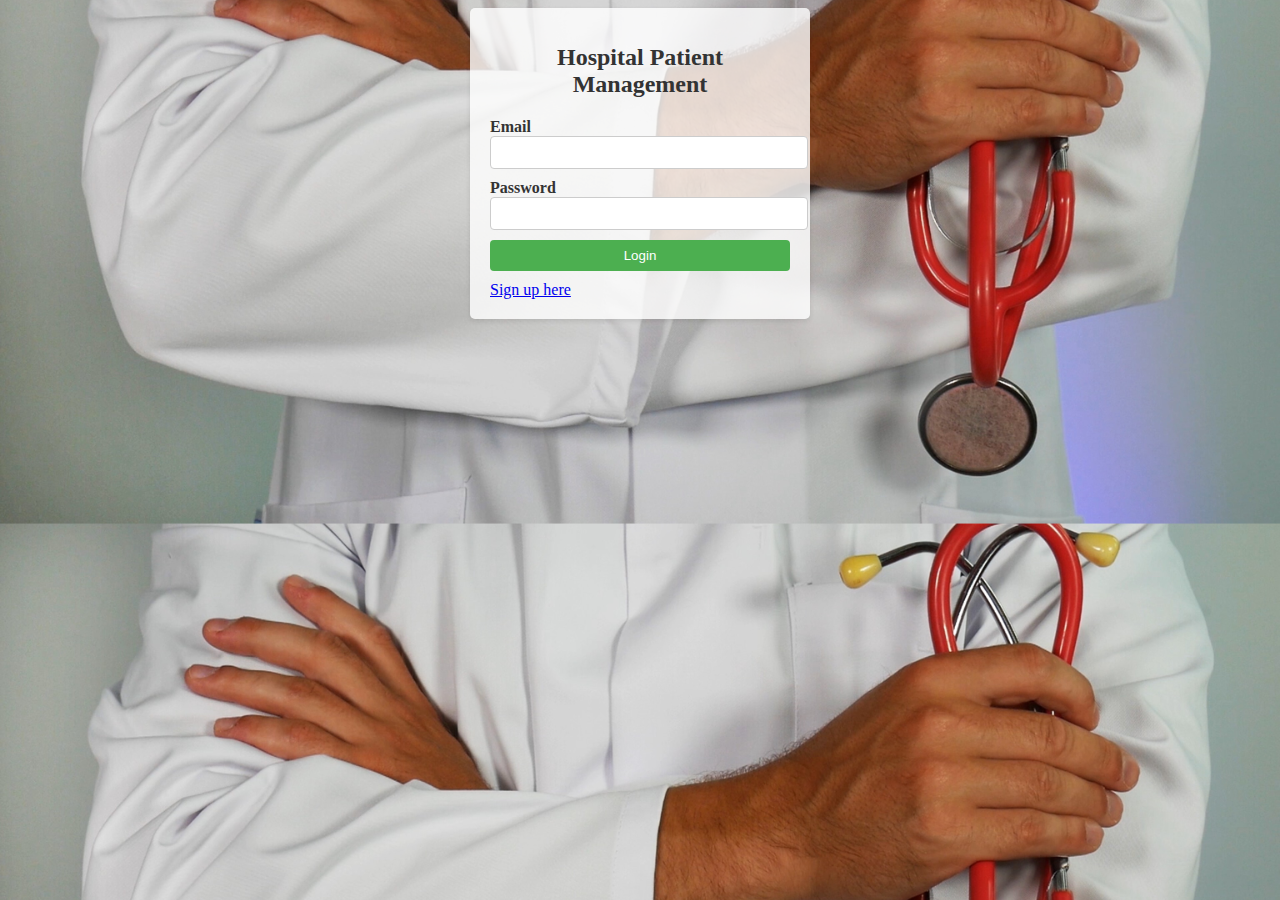
<file: index.html>
<!DOCTYPE html>
<html>
  <head>
    <title>Hospital Patient Management - Dashboard</title>
    <link rel="stylesheet" type="text/css" href="./styles/dashboard.css" />
  </head>
  <body>
    <header>
      <nav>
        <div class="user-info">
          <span id="user-name"></span>
          <h1 id="user-email"></h1>
        </div>
        <button id="logout-btn" class="logout-btn">Logout</button>
      </nav>
    </header>

    <div class="dashboard-container">
      <div class="dashboard-item">
        <a href="create-patient.html">
          <h2>Create Patient Entry</h2>
        </a>
      </div>
      <div class="dashboard-item">
        <a href="list-patient.html">
          <h2>List All Patients</h2>
        </a>
      </div>
      <div class="dashboard-item">
        <a href="search-patient.html">
          <h2>Search Patient</h2>
        </a>
      </div>
      <div class="dashboard-item">
        <a href="update-patient.html">
          <h2>Update Patient Entry</h2>
        </a>
      </div>
    </div>

    <script src="./js/dashboardscript.js"></script>
  </body>
</html>
</file>
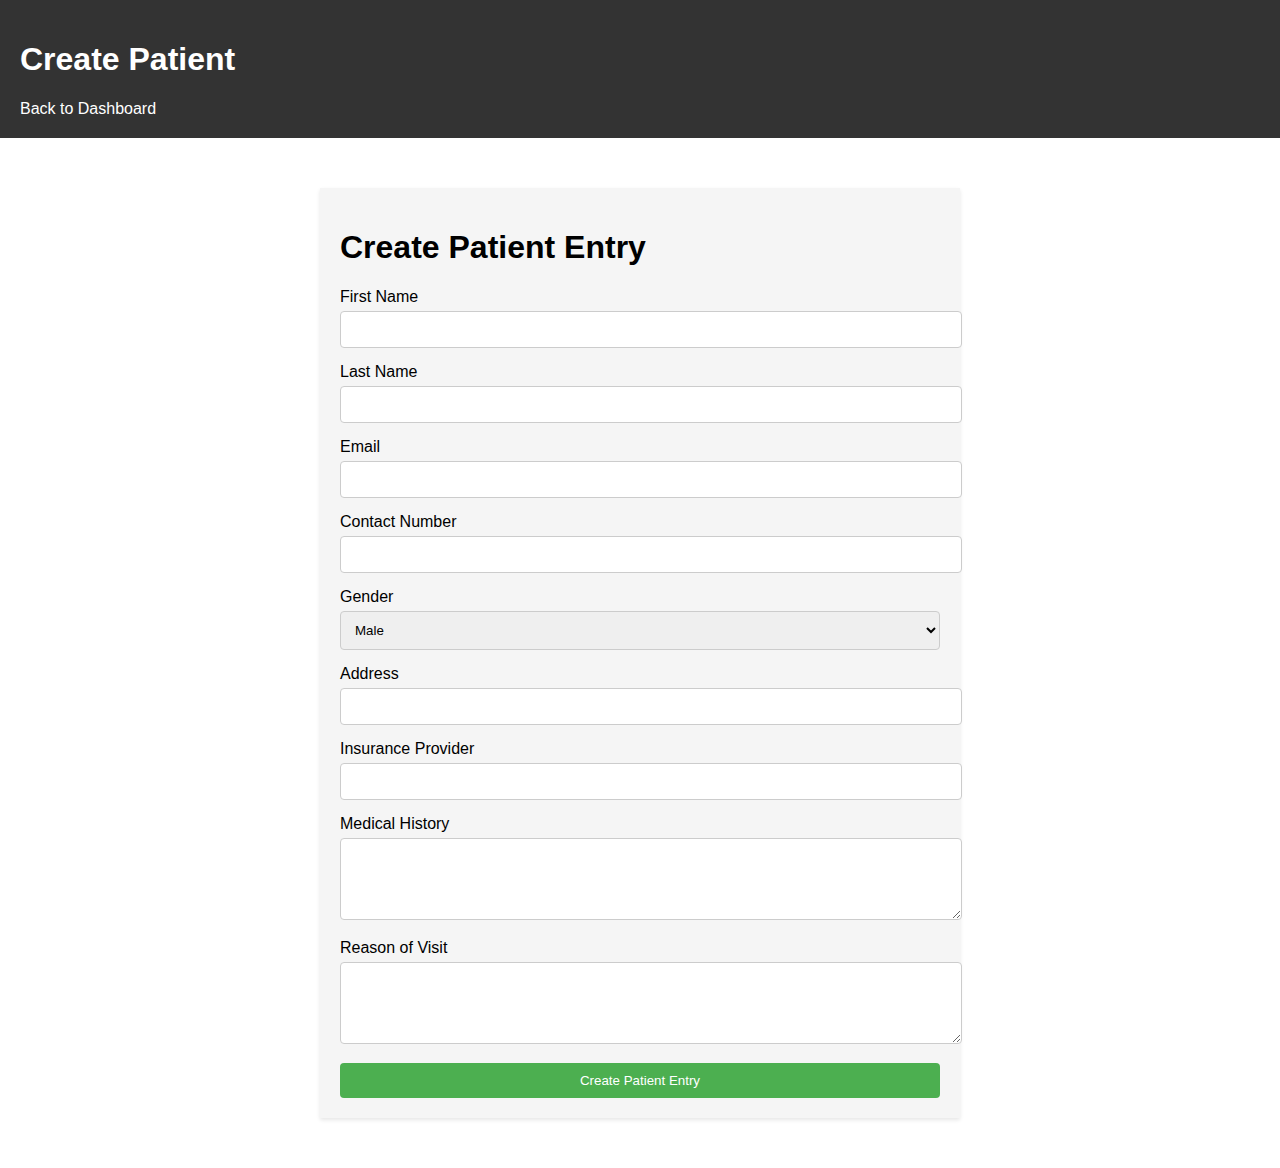
<file: create-patient.html>
<!DOCTYPE html>
<html lang="en">
  <head>
    <meta charset="UTF-8" />
    <meta name="viewport" content="width=device-width, initial-scale=1.0" />
    <link rel="stylesheet" href="./styles/create-patient.css" />
    <title>Create Patient Entry</title>
  </head>

  <body>
    <header>
        <h1>Create Patient</h1>
        <nav>
          <a href="index.html">Back to Dashboard</a>
        </nav>
      </header>
      <div class="container">
      
      <h1>Create Patient Entry</h1>
      <form id="create-patient-form">
        <label for="firstName">First Name</label>
        <input type="text" id="firstName" required />

        <label for="lastName">Last Name</label>
        <input type="text" id="lastName" required />

        <label for="email">Email</label>
        <input type="email" id="email" required />

        <label for="contactNumber">Contact Number</label>
        <input type="tel" id="contactNumber" required />

        <label for="gender">Gender</label>
        <select id="gender" required>
          <option value="MALE">Male</option>
          <option value="FEMALE">Female</option>
          <option value="OTHER">Other</option>
        </select>

        <label for="address">Address</label>
        <input type="text" id="address" required />

        <label for="insuranceProvider">Insurance Provider</label>
        <input type="text" id="insuranceProvider" required />

        <label for="medicalHistory">Medical History</label>
        <textarea id="medicalHistory" rows="4" required></textarea>

        <label for="reasonOfVisit">Reason of Visit</label>
        <textarea id="reasonOfVisit" rows="4" required></textarea>

        <button type="submit">Create Patient Entry</button>
      </form>
    </div>

    <script src="./js/create-patient.js"></script>
  </body>
</html>
</file>
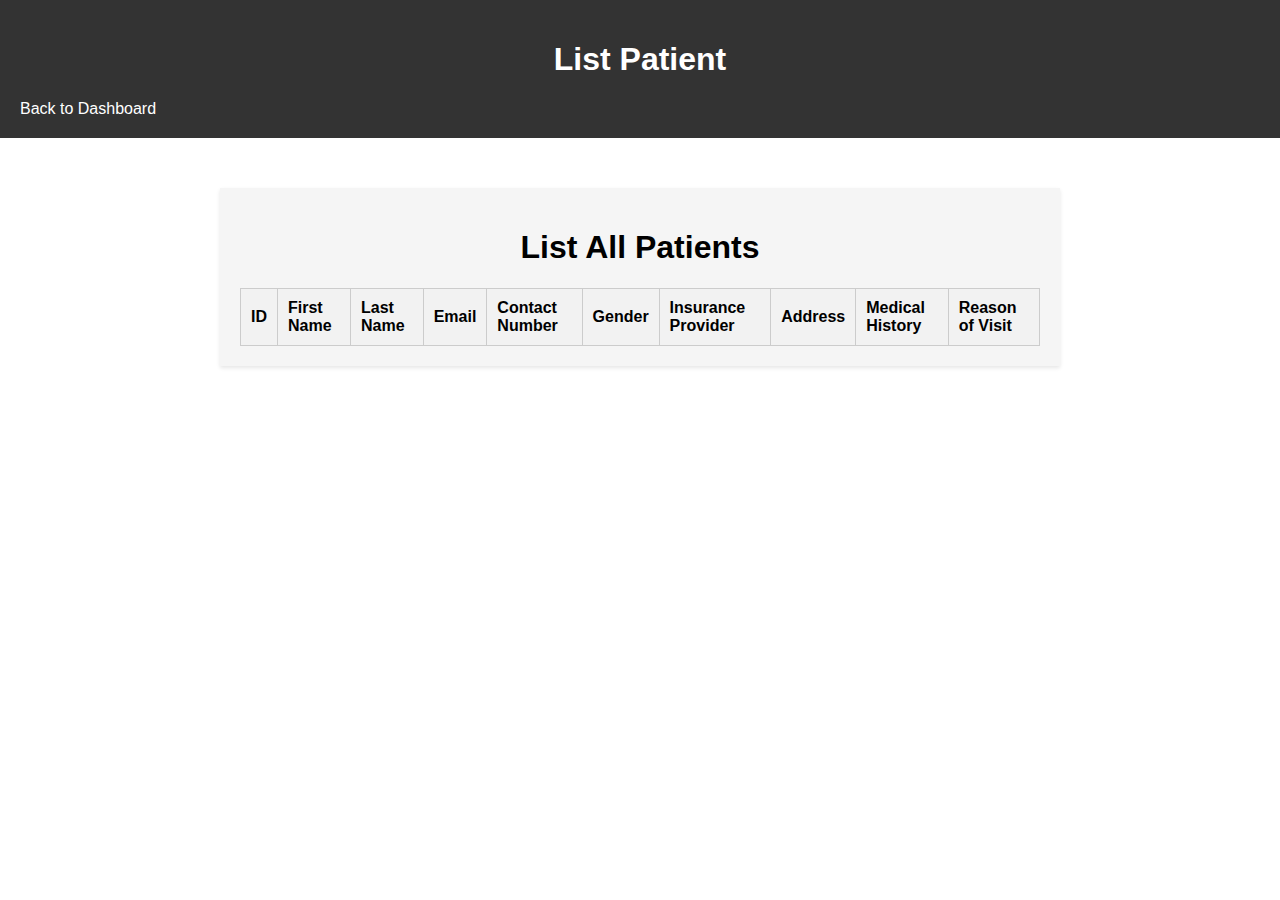
<file: list-patient.html>
<!DOCTYPE html>
<html lang="en">

<head>
  <meta charset="UTF-8">
  <meta name="viewport" content="width=device-width, initial-scale=1.0">
  <link rel="stylesheet" href="./styles/list-patient.css">
  <title>List All Patients</title>
</head>

<body>
<header>
<h1>List Patient</h1>
<nav>
  <a href="index.html">Back to Dashboard</a>
</nav>
</header>
  <div class="container">
    <h1>List All Patients</h1>
    <table id="patients-table">
      <thead>
        <tr>
          <th>ID</th>
          <th>First Name</th>
          <th>Last Name</th>
          <th>Email</th>
          <th>Contact Number</th>
          <th>Gender</th>
          <th>Insurance Provider</th>
          <th>Address</th>
          <th>Medical History</th>
          <th>Reason of Visit</th>
        </tr>
      </thead>
      <tbody id="patient-list"></tbody>
    </table>
  </div>

  <script src="./js/list-patient.js"></script>
</body>

</html>
</file>
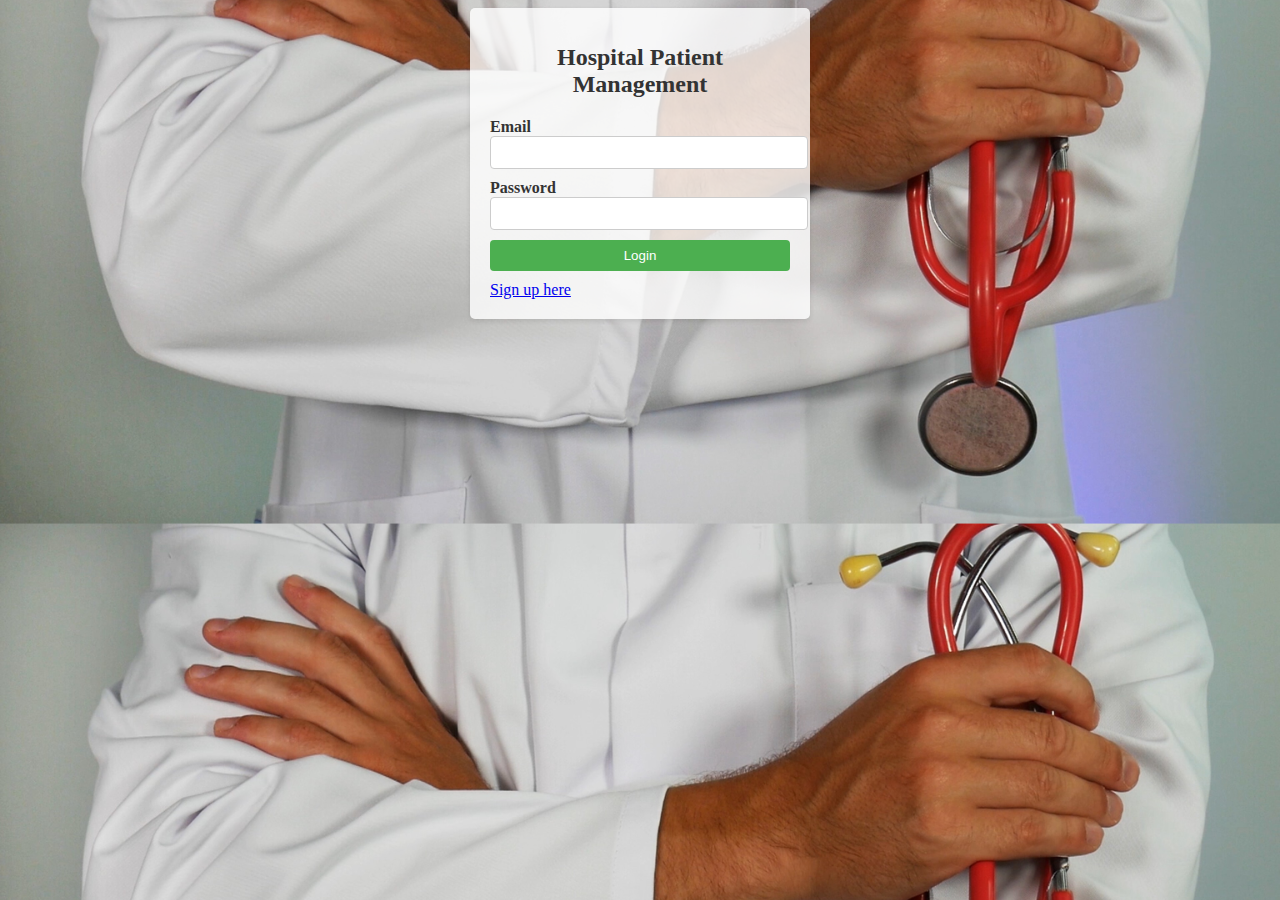
<file: login.html>
<!DOCTYPE html>
<html>
  <head>
    <title>Hospital Patient Management - Login</title>
    <link rel="stylesheet" type="text/css" href="./styles/login.css" />
  </head>
  <body>
    <div class="container">
      <h1>Hospital Patient Management</h1>
      <form id="login-form">
        <div class="form-group">
          <label for="email">Email</label>
          <input type="email" id="email" required />
        </div>
        <div class="form-group">
          <label for="password">Password</label>
          <input type="password" id="password" required />
        </div>
        <div class="form-group">
          <button type="submit">Login</button>
        </div>
        <a href="./Signup.html">Sign up here</a>
      </form>
    </div>

    <script src="./js/loginscript.js"></script>
  </body>
</html>
</file>
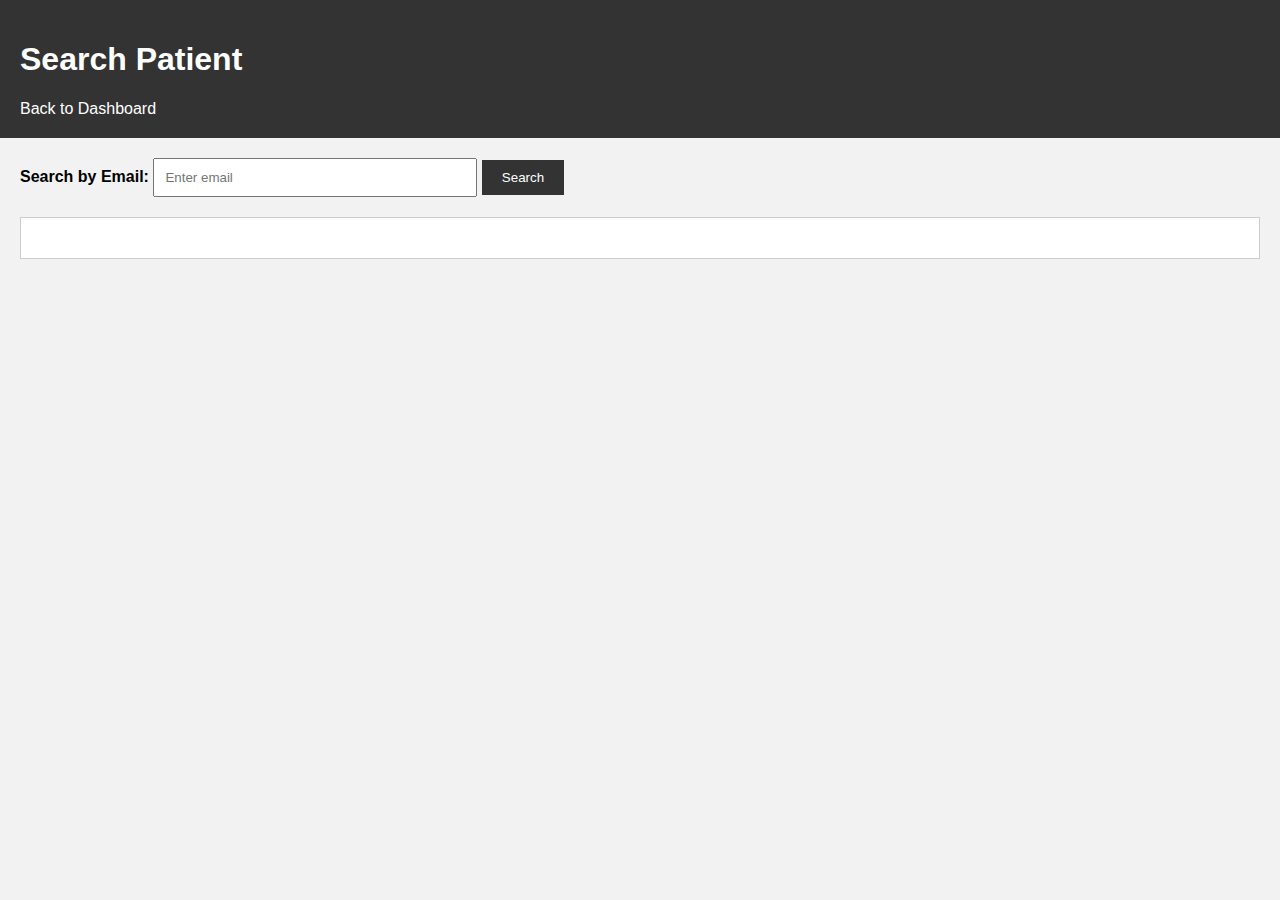
<file: search-patient.html>
<!DOCTYPE html>
<html>
<head>
  <title>Search Patient</title>
  <link rel="stylesheet" type="text/css" href="./styles/search.css">
</head>
<body>
  <header>
    <h1>Search Patient</h1>
    <nav>
      <a href="index.html">Back to Dashboard</a>
    </nav>
  </header>
  <main>
    <form id="search-form">
      <label for="email">Search by Email:</label>
      <input type="text" id="email" name="email" placeholder="Enter email">
      <button type="submit">Search</button>
    </form>
    <div id="search-results"></div>
  </main>
  <script src="./js/search.js"></script>
</body>
</html>
</file>
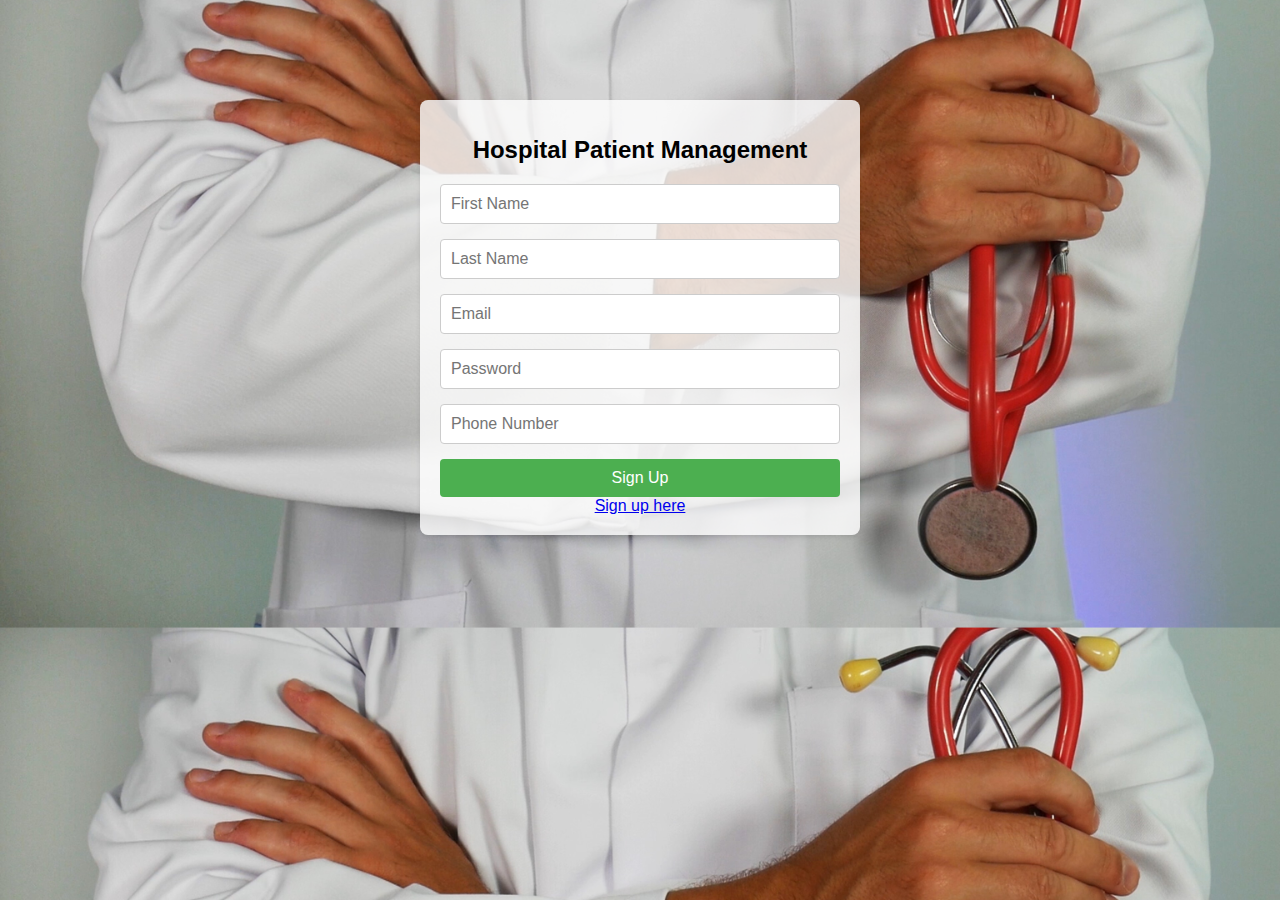
<file: Signup.html>
<!DOCTYPE html>
<html lang="en">
<head>
  <meta charset="UTF-8">
  <meta name="viewport" content="width=device-width, initial-scale=1.0">
  <title>Hospital Patient Management - Sign Up</title>
  <style>
    body {
      margin: 0;
      padding: 0;
      font-family: Arial, sans-serif;
      background-image: url('./images/hospital-bg.jpg');
      background-size: cover;
      background-position: center;
    }
    
    .container {
      max-width: 400px;
      margin: 0 auto;
      padding: 20px;
      background-color: rgba(255, 255, 255, 0.8);
      border-radius: 8px;
      box-shadow: 0 2px 4px rgba(0, 0, 0, 0.1);
      text-align: center;
      margin-top: 100px;
    }
    
    .container h1 {
      font-size: 24px;
      margin-bottom: 20px;
    }
    
    .container img {
      width: 150px;
      border-radius: 50%;
      margin-bottom: 20px;
    }
    
    .container form input[type="text"],
    .container form input[type="email"],
    .container form input[type="password"],
    .container form input[type="tel"] {
      width: 100%;
      padding: 10px;
      margin-bottom: 15px;
      border: 1px solid #ccc;
      border-radius: 4px;
      box-sizing: border-box;
      font-size: 16px;
    }
    
    .container form button {
      width: 100%;
      padding: 10px;
      background-color: #4CAF50;
      color: #fff;
      border: none;
      border-radius: 4px;
      cursor: pointer;
      font-size: 16px;
    }
    
    .container form button:hover {
      background-color: #45a049;
    }
  </style>
</head>
<body>
  <div class="container">
    <h1>Hospital Patient Management</h1>
    <form id="signup-form">
      <input type="text" id="firstName" placeholder="First Name" required>
      <input type="text" id="lastName" placeholder="Last Name" required>
      <input type="email" id="email" placeholder="Email" required>
      <input type="password" id="password" placeholder="Password" required>
      <input type="tel" id="phoneNumber" placeholder="Phone Number" required>
      <button type="submit">Sign Up</button>
      <a href="./Signup.html">Sign up here</a>
    </form>
    <div class="error-message"></div>
  </div>

  <script src="./js/signupscript.js"></script>
</body>
</html>
</file>
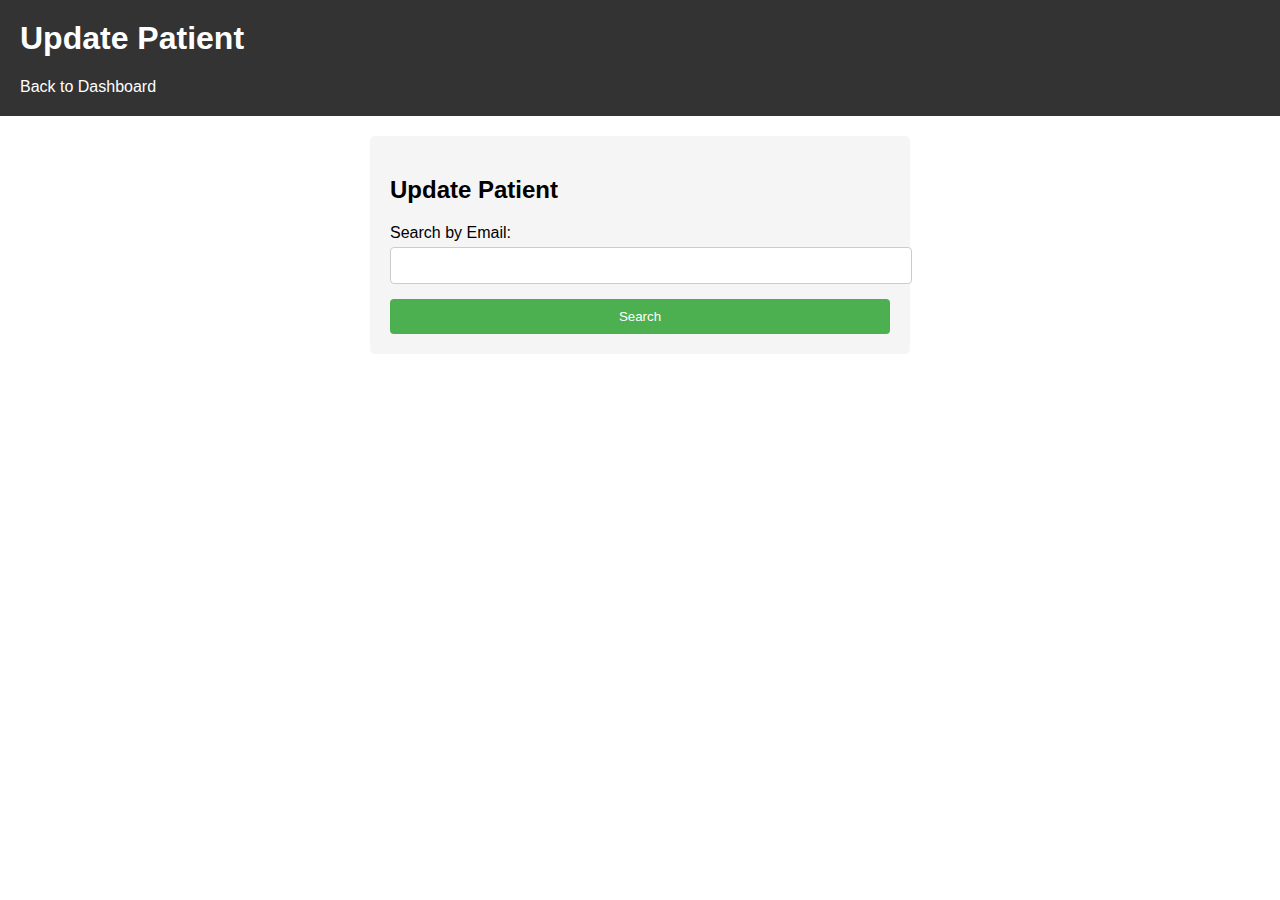
<file: update-patient.html>
<!DOCTYPE html>
<html>

<head>
  <title>Update Patient</title>
  <link rel="stylesheet" type="text/css" href="./styles/update-patient.css">
</head>

<body>
<header>
<h1>Update Patient</h1>
<nav>
  <a href="index.html">Back to Dashboard</a>
</nav>
</header>
  <main>
    <div class="container">
      <h2>Update Patient</h2>
      <form id="search-form">
        <label for="email">Search by Email:</label>
        <input type="email" id="email" required>
        <button type="submit">Search</button>
      </form>

      <form id="update-form" class="hidden">
        <label for="firstName">First Name:</label>
        <input type="text" id="firstName" required>
        <label for="lastName">Last Name:</label>
        <input type="text" id="lastName" required>
        <label for="contactNumber">Contact Number:</label>
        <input type="tel" id="contactNumber" required>
        <label for="gender">Gender:</label>
        <select id="gender" required>
          <option value="MALE">Male</option>
          <option value="FEMALE">Female</option>
        </select>
        <label for="address">Address:</label>
        <textarea id="address" required></textarea>
        <label for="insuranceProvider">Insurance Provider:</label>
        <input type="text" id="insuranceProvider" required>
        <label for="medicalHistory">Medical History:</label>
        <textarea id="medicalHistory" required></textarea>
        <label for="reasonOfVisit">Reason of Visit:</label>
        <textarea id="reasonOfVisit" required></textarea>
        <button type="submit">Update</button>
      </form>
    </div>
  </main>

  <script src="./js/update-patient.js"></script>
</body>

</html>
</file>
<file: styles/dashboard.css>
body {
    background-color: #f5f5f5;
    font-family: Arial, sans-serif;
    margin: 0;
    padding: 0;
  }
  
  nav {
    background-color: #333333;
    color: #ffffff;
    padding: 10px;
    box-shadow: 0 2px 4px rgba(0, 0, 0, 0.1);
    display: flex;
    justify-content: space-between;
    align-items: center;
  }
  
  header {
    background-color: #333;
    color: #fff;
    padding: 20px;
  }
  
  nav {
    margin-top: 10px;
  }
  
  nav a {
    color: #fff;
    text-decoration: none;
  }
  .user-info {
    font-weight: bold;
    margin-right: 20px;
  }
  
  .logout-btn {
    padding: 10px 20px;
    background-color: #4caf50;
    color: #ffffff;
    border: none;
    border-radius: 4px;
    cursor: pointer;
    transition: background-color 0.3s;
  }
  
  .logout-btn:hover {
    background-color: #45a049;
  }
  
  .dashboard-container {
    max-width: 800px;
    margin: 20px auto;
    display: grid;
    grid-template-columns: repeat(auto-fit, minmax(300px, 1fr));
    grid-gap: 20px;
  }
  
  .dashboard-item {
    background-color: #ffffff;
    padding: 20px;
    box-shadow: 0 2px 4px rgba(0, 0, 0, 0.1);
    text-align: center;
    transition: transform 0.3s;
    border-radius: 4px;
  }
  
  .dashboard-item:hover {
    transform: translateY(-5px);
  }
  
  .dashboard-item a {
    text-decoration: none;
    color: #333333;
  }
  
  .dashboard-item h2 {
    margin: 0;
    font-size: 20px;
    margin-bottom: 10px;
  }
  
  .dashboard-item p {
    margin: 0;
    color: #888888;
    font-size: 14px;
  }
</file>
<file: styles/create-patient.css>
body {
    font-family: Arial, sans-serif;
    margin: 0;
    padding: 0;
  }
  
  .container {
    max-width: 600px;
    margin: 50px auto;
    padding: 20px;
    background-color: #f5f5f5;
    box-shadow: 0 2px 4px rgba(0, 0, 0, 0.1);
  }
  header {
    background-color: #333;
    color: #fff;
    padding: 20px;
  }
  
  nav {
    margin-top: 10px;
  }
  
  nav a {
    color: #fff;
    text-decoration: none;
  }
  
  form label {
    display: block;
    margin-bottom: 5px;
  }
  
  form input,
  form textarea,
  form select {
    width: 100%;
    padding: 10px;
    margin-bottom: 15px;
    border: 1px solid #ccc;
    border-radius: 4px;
  }
  
  form button[type="submit"] {
    width: 100%;
    padding: 10px;
    background-color: #4caf50;
    color: #ffffff;
    border: none;
    border-radius: 4px;
    cursor: pointer;
    transition: background-color 0.3s;
  }
  
  form button[type="submit"]:hover {
    background-color: #45a049;
  }
</file>
<file: styles/list-patient.css>
body {
    font-family: Arial, sans-serif;
    margin: 0;
    padding: 0;
  }
  
  .container {
    max-width: 800px;
    margin: 50px auto;
    padding: 20px;
    background-color: #f5f5f5;
    box-shadow: 0 2px 4px rgba(0, 0, 0, 0.1);
  }
  
  h1 {
    text-align: center;
  }
  
  header {
    background-color: #333;
    color: #fff;
    padding: 20px;
  }
  
  nav {
    margin-top: 10px;
  }
  
  nav a {
    color: #fff;
    text-decoration: none;
  }
  
  table {
    width: 100%;
    border-collapse: collapse;
    margin-top: 20px;
  }
  
  th,
  td {
    padding: 10px;
    border: 1px solid #ccc;
  }
  
  th {
    background-color: #f2f2f2;
    text-align: left;
  }
  
  tbody tr:nth-child(even) {
    background-color: #f2f2f2;
  }
  
  tbody tr:hover {
    background-color: #e5e5e5;
  }
</file>
<file: styles/login.css>
body {
    background-image: url('../images/hospital-bg.jpg');
    background-size: cover;
    background-position: center;
  }
  
  .container {
    width: 300px;
    margin: 0 auto;
    padding: 20px;
    background-color: rgba(255, 255, 255, 0.8);
    border-radius: 5px;
    box-shadow: 0 2px 5px rgba(0, 0, 0, 0.1);
  }
  
  h1 {
    text-align: center;
    margin-bottom: 20px;
    color: #333;
    font-size: 24px;
  }
  
  .form-group {
    margin-bottom: 10px;
  }
  
  label {
    display: block;
    font-weight: bold;
    color: #333;
  }
  
  input[type="email"],
  input[type="password"] {
    width: 100%;
    padding: 8px;
    border: 1px solid #ccc;
    border-radius: 4px;
  }
  
  button {
    width: 100%;
    padding: 8px;
    background-color: #4CAF50;
    color: #fff;
    border: none;
    border-radius: 4px;
    cursor: pointer;
  }
  
  button:hover {
    background-color: #45a049;
  }
</file>
<file: styles/search.css>
body {
    font-family: Arial, sans-serif;
    background-color: #f2f2f2;
    margin: 0;
    padding: 0;
  }
  
  header {
    background-color: #333;
    color: #fff;
    padding: 20px;
  }
  
  nav {
    margin-top: 10px;
  }
  
  nav a {
    color: #fff;
    text-decoration: none;
  }
  
  main {
    padding: 20px;
  }
  
  form {
    margin-bottom: 20px;
  }
  
  form label {
    font-weight: bold;
  }
  
  form input[type="text"] {
    padding: 10px;
    width: 300px;
  }
  
  form button {
    padding: 10px 20px;
    background-color: #333;
    color: #fff;
    border: none;
    cursor: pointer;
  }
  
  #search-results {
    border: 1px solid #ccc;
    padding: 20px;
    background-color: #fff;
  }
</file>
<file: styles/update-patient.css>
/* styles.css */
body {
    font-family: Arial, sans-serif;
    margin: 0;
    padding: 0;
  }
  
  header {
    background-color: #333;
    color: #fff;
    padding: 20px;
  }
  
  nav {
    margin-top: 10px;
  }

  .hidden {
    display: none;
  }
  
  nav a {
    color: #fff;
    text-decoration: none;
  }
  
  .container {
    max-width: 500px;
    margin: 20px auto;
    padding: 20px;
    background-color: #f5f5f5;
    border-radius: 5px;
  }
  
  h1 {
    margin-top: 0;
  }
  
  form {
    margin-top: 20px;
  }
  
  label {
    display: block;
    margin-bottom: 5px;
  }
  
  form input,
  form textarea,
  form select {
    width: 100%;
    padding: 10px;
    margin-bottom: 15px;
    border: 1px solid #ccc;
    border-radius: 4px;
  }
  
  form button[type="submit"] {
    width: 100%;
    padding: 10px;
    background-color: #4caf50;
    color: #ffffff;
    border: none;
    border-radius: 4px;
    cursor: pointer;
    transition: background-color 0.3s;
  }
  
  form button[type="submit"]:hover {
    background-color: #45a049;
  }
  
  button[type="submit"] {
    background-color: #333;
    color: #fff;
    padding: 10px 20px;
    border: none;
    border-radius: 3px;
    cursor: pointer;
  }
  
  button[type="submit"]:hover {
    background-color: #555;
  }
</file>
